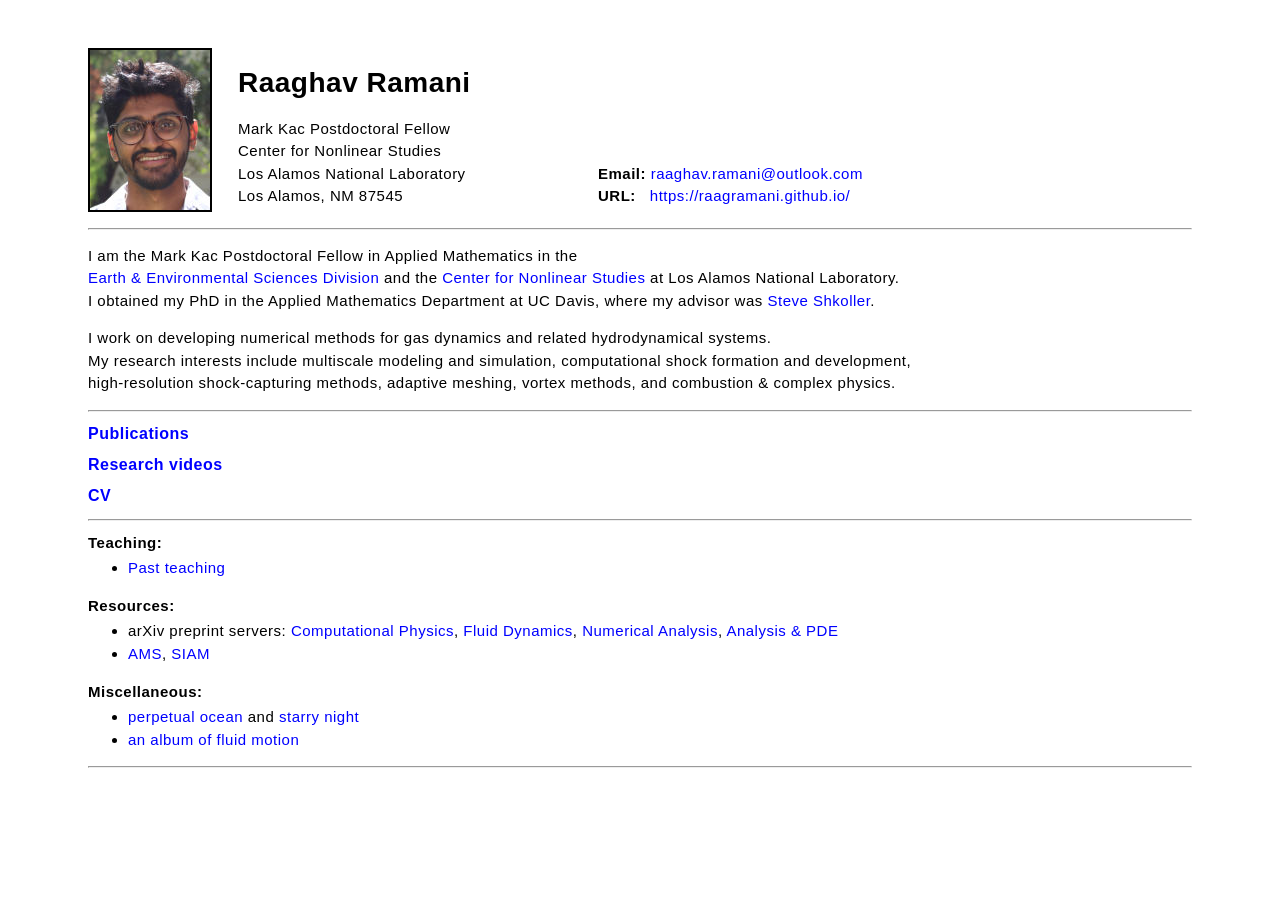
<file: index.html>
<!DOCTYPE html>
<html>
  <head>
    <meta charset="utf-8">
    <meta name="viewport" content="width=device-width, initial-scale=1">
    <link rel="preconnect" href="https://fonts.googleapis.com"> 
    <link rel="preconnect" href="https://fonts.gstatic.com" crossorigin> 
    <link href="https://fonts.googleapis.com/css2?family=Fira+Sans:wght@300;400;500;600&display=swap" rel="stylesheet">
    <link href="styles/style.css" rel="stylesheet">
    <title>Raag Ramani</title>
  </head>
  <body>
    <div class="row">
        <div class="column left">
            <img src="images/rramani.jpeg" alt="My test image" style="float: left; margin: 0px 0px 0px 0px;"  border="2">
        </div>
        <div class="column middle">
            <h1>Raaghav Ramani </h1>
            <p>Mark Kac Postdoctoral Fellow<br>
                Center for Nonlinear Studies<br> 
                    Los Alamos National Laboratory<br>
                    Los Alamos, NM 87545 <br>
            </p>
        </div>
        <div class="column right">
            <h1> &nbsp </h1>
            <p> &nbsp <br>
                &nbsp <br>
                <strong>Email:</strong> <a href="mailto:raaghav.ramani@outlook.com"> raaghav.ramani@outlook.com </a> <br>
                <strong>URL: &nbsp</strong> <a href="https://raagramani.github.io/"> https://raagramani.github.io/ </a> 
            </p>
        </div>
      </div>

      <hr>
      <p>I am the Mark Kac Postdoctoral Fellow in Applied Mathematics in the <br>
        <a href="https://www.lanl.gov/engage/organizations/cels/ees-division">Earth & Environmental Sciences Division</a> and the <a href="https://cnls.lanl.gov/external/">Center for Nonlinear Studies</a> at Los Alamos National Laboratory. <br>
        I obtained my PhD in the Applied Mathematics Department at UC Davis, where my advisor was <a href="https://www.math.ucdavis.edu/~shkoller/">Steve Shkoller</a>. <br> 
        </p>
      <p>
         I work on developing numerical methods for gas dynamics and related hydrodynamical systems. <br>
         My research interests include multiscale modeling and simulation, computational shock formation and development, <br>
         high-resolution shock-capturing methods, adaptive meshing, 
         vortex methods, and combustion & complex physics.
      </p>
      <hr>
      <h2><a href="Research/research.html#Publications">Publications</a></h2>
      <h2><a href="Research/research.html#Research">Research videos</a></h2>
      <h2><a href="pdfs/CV.pdf">CV</a></h2>
      <hr>
      <h3>Teaching:</h3> 
        <ul>
            <li>
              <details>
                <summary>Past teaching</summary>
                <p>
                  <table style="width:32em; text-align: left; margin: 4px 0px 0px 20px;">
                    <tr>
                      <td>2023</td>
                      <td>Spring</td>
                      <td>MAT 119B</td>
                      <td>Ordinary Differential Equations</td>
                    </tr>
                    <tr>
                      <td>2023</td>
                      <td>Winter</td>
                      <td>MAT 128B</td>
                      <td>Numerical Analysis</td>
                    </tr>
                    <tr>
                      <td>2022</td>
                      <td>Fall</td>
                      <td>MAT 22B</td>
                      <td>Differential Equations</td>
                    </tr>
                    <tr>
                      <td>2022</td>
                      <td>Spring</td>
                      <td>MAT 21C</td>
                      <td>Calculus</td>
                    </tr>
                    <tr>
                      <td>2022</td>
                      <td>Winter</td>
                      <td>MAT 22B</td>
                      <td>Differential Equations</td>
                    </tr>
                    <tr>
                      <td>2021</td>
                      <td>Fall</td>
                      <td>MAT 22B</td>
                      <td>Differential Equations</td>
                    </tr>
                    <tr>
                      <td>2021</td>
                      <td>Spring</td>
                      <td>MAT 189</td>
                      <td>Advanced Problem Solving</td>
                    </tr>
                    <tr>
                      <td>2021</td>
                      <td>Winter</td>
                      <td>MAT 16B, 17A</td>
                      <td>Calculus (Lead TA)</td>
                    </tr>
                    <tr>
                      <td>2020</td>
                      <td>Fall</td>
                      <td>MAT 21A, 21C</td>
                      <td>Calculus (Lead TA)</td>
                    </tr>
                    <tr>
                      <td>2020</td>
                      <td>Spring</td>
                      <td>MAT 127C</td>
                      <td>Real Analysis</td>
                    </tr>
                    <tr>
                      <td>2020</td>
                      <td>Winter</td>
                      <td>MAT 127B</td>
                      <td>Real Analysis</td>
                    </tr>
                  </table> 
                </p>
              </details>
            </li>
        </ul>
      <h3>Resources:</h3> 
        <ul>
            <li>arXiv preprint servers: 
                <a href="https://arxiv.org/list/physics.comp-ph/recent">Computational Physics</a>, 
                <a href="https://arxiv.org/list/physics.flu-dyn/recent">Fluid Dynamics</a>,
                <a href="https://arxiv.org/list/math.NA/recent">Numerical Analysis</a>,
                <a href="https://arxiv.org/list/math.AP/recent">Analysis & PDE</a>
            </li> 
            <li><a href="https://www.ams.org/home/page">AMS</a>, <a href="https://www.siam.org">SIAM</a></li>
        </ul>
          <h3>Miscellaneous:</h3> 
        <ul>
            <li>
                <a href="https://www.youtube.com/watch?v=CCmTY0PKGDs">perpetual ocean</a> and 
                <a href="https://www.youtube.com/watch?v=pCHFAsXYHGA">starry night</a>
            </li>
            <li><a href="https://courses.washington.edu/me431/handouts/Album-Fluid-Motion-Van-Dyke.pdf">an album of fluid motion</a></li>
        </ul>
      </p>
      <hr>
      

  </body>
</html>
</file>
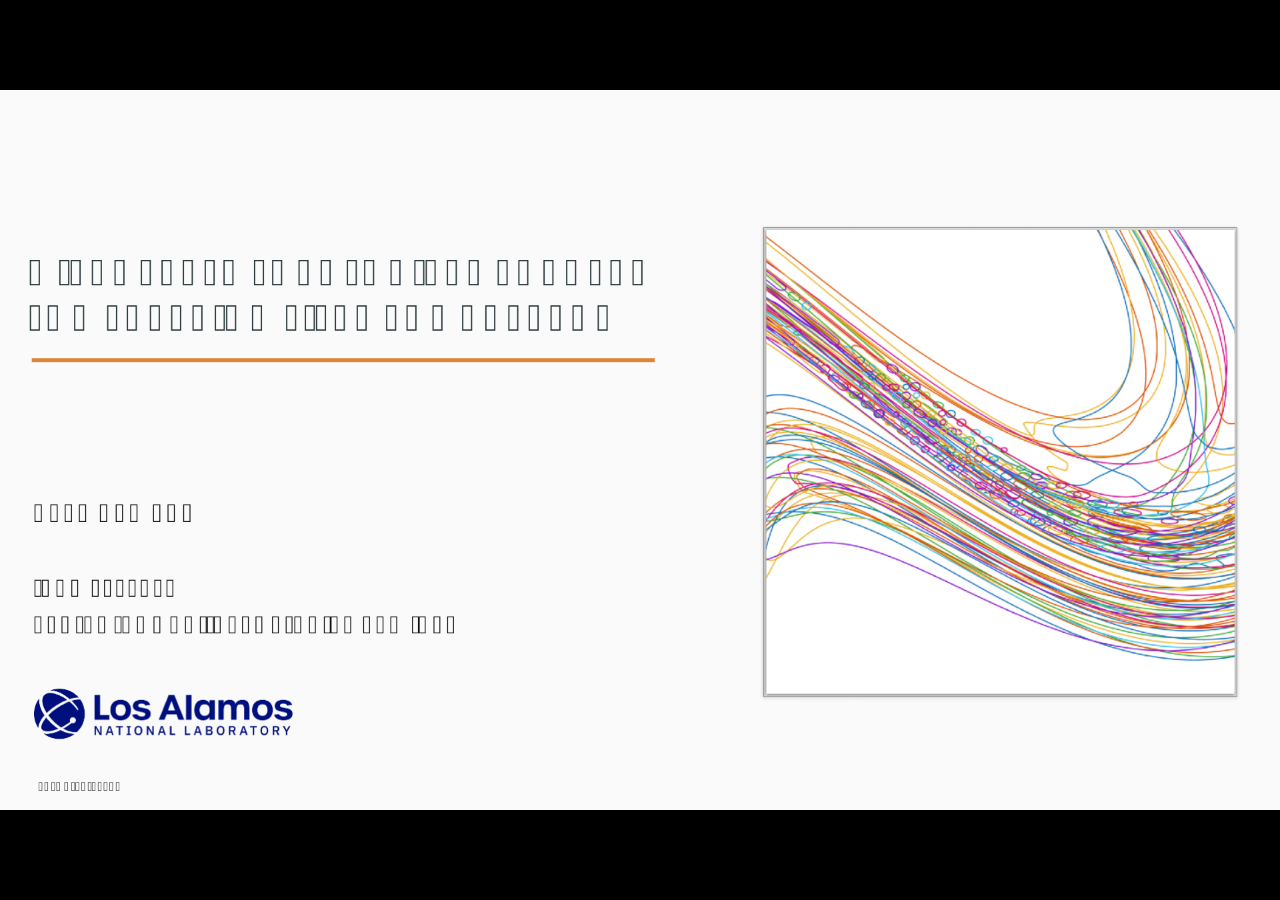
<file: Research/slides/MTS/index.html>
<!doctype html><html xmlns="http://www.w3.org/1999/xhtml"><head><title>Keynote</title><meta name="viewport" content="initial-scale=1,minimum-scale=1,maximum-scale=1,user-scalable=no,width=device-width"/><meta http-equiv="Content-Type" content="text/html; charset=UTF-8"/></head><body id="body" bgcolor="black"><div id="stageArea"><div id="stage" class="stage"></div><div id="hyperlinkPlane" class="stage"></div></div><div id="slideshowNavigator"></div><div id="slideNumberControl"></div><div id="slideNumberDisplay"></div><div id="helpPlacard"></div><div id="waitingIndicator"><div id="waitingSpinner"></div></div><script src="assets/player/main.js"></script></body></html>
</file>
<file: styles/style.css>
html {
  font-size: 10px; /* px means "pixels": the base font size is now 10 pixels high  */
  font-family: 'Lato', sans-serif; /* this should be the rest of the output you got from Google fonts */
  letter-spacing: 0.5px;
}

h1 {
  font-size: 28px;
}

h2 {
  font-size: 16px;
}

h3 {
  font-size: 15px;
  margin: 0px 0px -4px 0px;
  padding: 8px 0px 0px 0px;
}

p, li {
  font-size: 15px;
  line-height: 1.5;
  letter-spacing: 0.5px;
}

li {
  margin: 0px 0px 0px 0px;
}

.column {
  float: left;
  vertical-align: top;
}

.left {
  width: 15em;
  vertical-align: top;
}

.right {
  width: 40em;
  vertical-align: top;
}

.middle {
  width: 36em;
  vertical-align: top;
}

/* Clear floats after the columns */
.row:after {
  content: "";
  display: table;
  clear: both;
}

a {
  text-decoration: none;
  color: blue;
}

a:focus {
  text-decoration: none;
  color: blue;
}

a:active {
  text-decoration: none;
  color: blue;
}

a:hover {
  color: blue; 
  text-decoration: underline;
}

details > summary {
  color: blue;
  cursor: pointer;
  list-style: none;
}

details > summary::-webkit-details-marker {
  display: none;
}

details > p {
  letter-spacing: 0.5px;
  padding: 0px 0px 0px 0px;
  margin: 0px 0px 0px 0px;
  line-height: 1.5;
  font-size: 14px;
  letter-spacing: 0.5px;
}

body {
    padding: 40px 80px;
}
</file>
